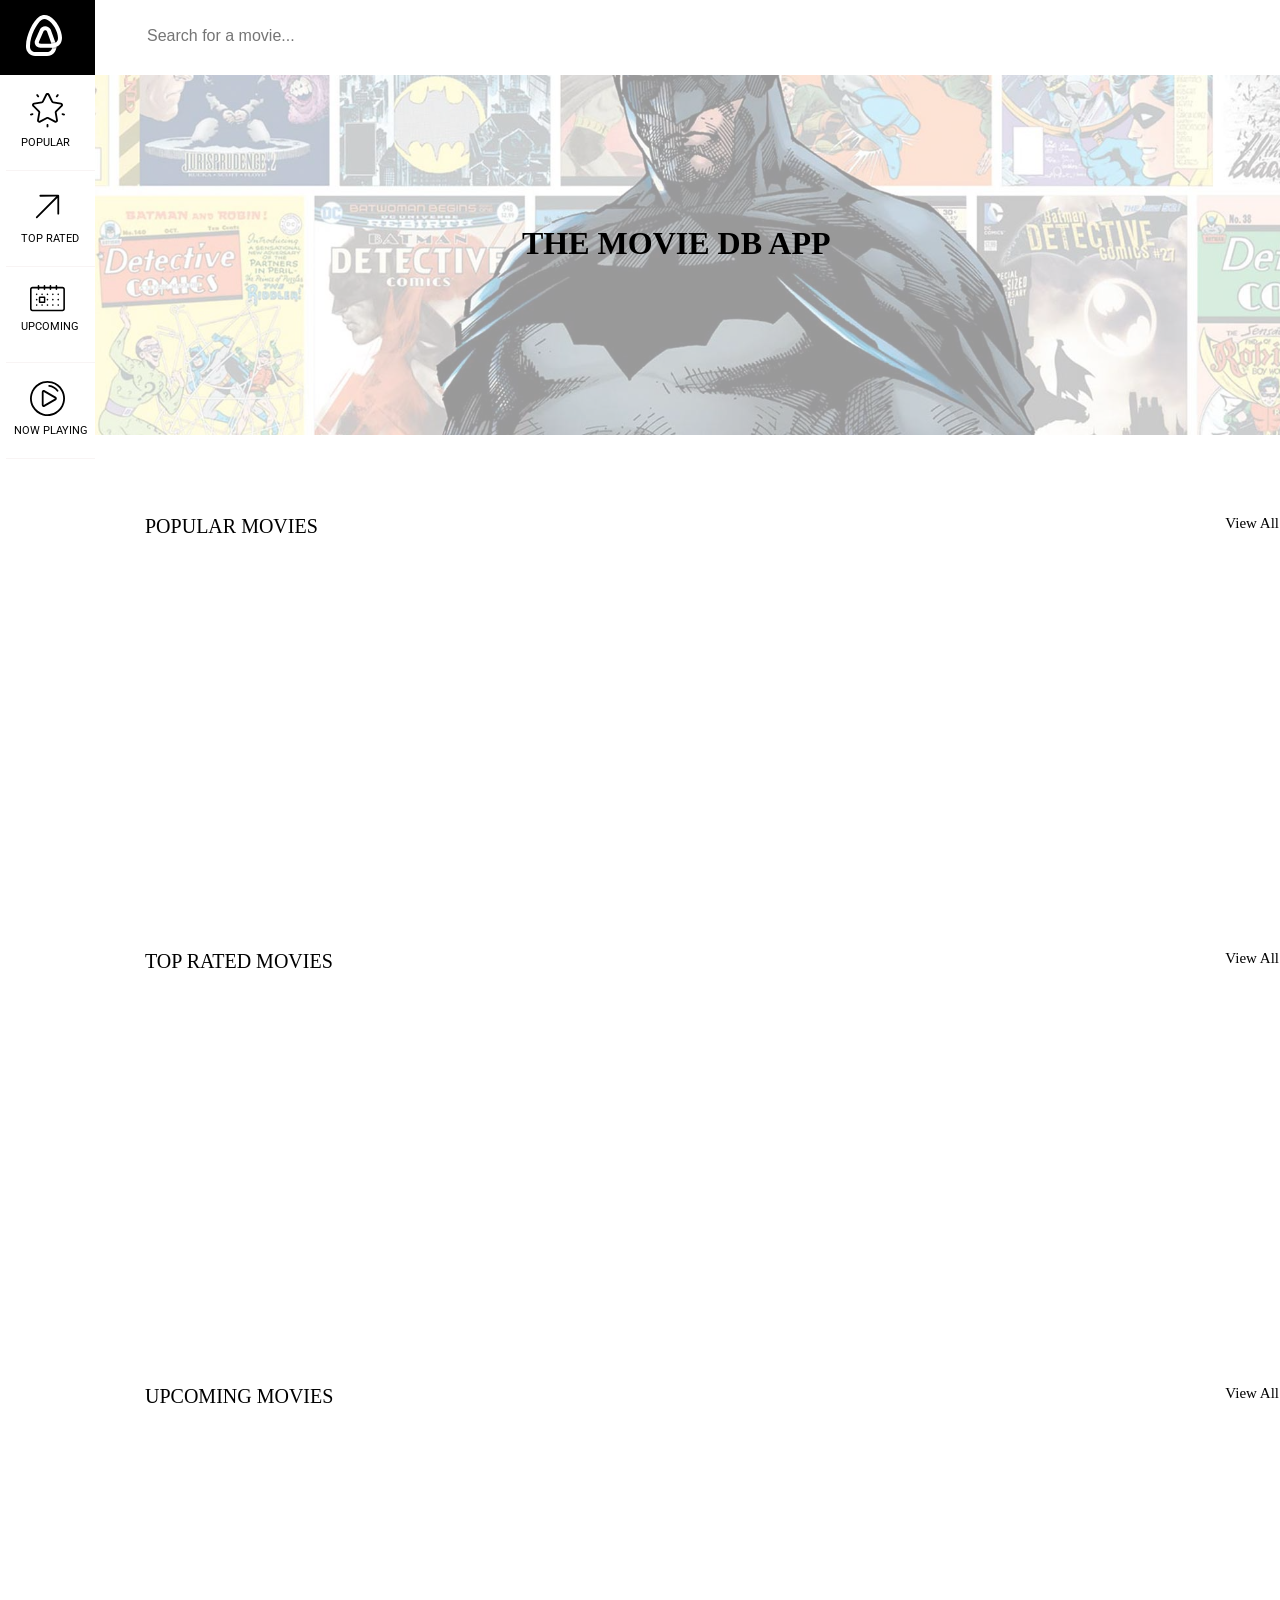
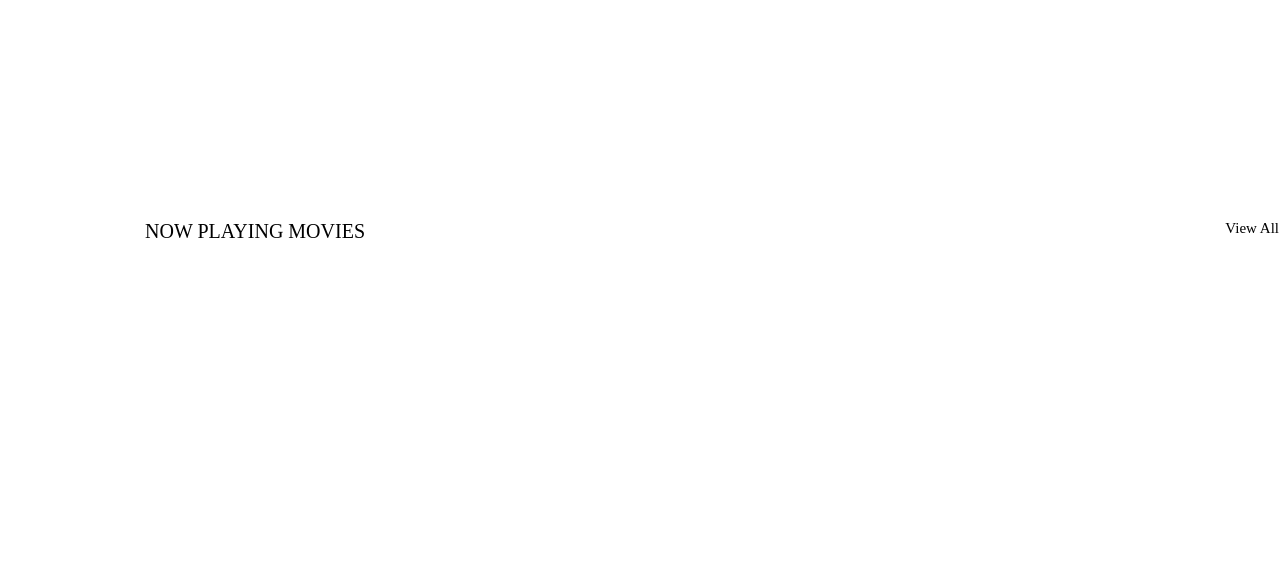
<file: index.html>
<!DOCTYPE html>
<html lang="en">
<head>
    <meta charset="UTF-8">
    <meta name="viewport" content="width=device-width, initial-scale=1.0">
    <meta http-equiv="X-UA-Compatible" content="ie=edge">
    <title>Peliculas</title>
    <link rel="stylesheet" href="trabajo-js-dom.css">
    <link href="https://fonts.googleapis.com/css?family=Roboto:300,400,500&amp;subset=cyrillic" rel="stylesheet">
</head>
<body>
    <div class = 'todo'>
            <div class = "menu">
                    <div class="cuadrado">
                                <img class='logoAda' src="index.svg" alt="">
                    </div>
                    <div class='autocomplete-results input'>
                    <input type="text" name="" id="" placeholder="Search for a movie...">
                    </div>
            </div>
            <div class="cuerpo">
                    <div class="horizontal">
                            <div class="imagen uno">
                                    <svg id="icon_popular" viewBox="0 0 30 30" >
                                        <path d="M27.6684375,11.6432813 C28.2116602,11.1137695 28.4034375,10.3366406 28.1690625,9.61517578 C27.9346289,8.89371094 27.3226758,8.37779297 26.5719727,8.26875 L20.0077148,7.31490234 C19.8788672,7.29621094 19.7674805,7.21529297 19.7098242,7.09845703 L16.7742187,1.1503125 C16.4385352,0.470039062 15.7587305,0.0474609375 15.0001172,0.0474609375 C14.2415039,0.0474609375 13.5616992,0.470039062 13.2260156,1.1503125 L10.2904102,7.09851563 C10.2326953,7.21529297 10.1213672,7.29621094 9.99246094,7.31496094 L3.42832031,8.26875 C2.67761719,8.37779297 2.06572266,8.89371094 1.83123047,9.61517578 C1.59673828,10.3366406 1.78857422,11.1137695 2.33185547,11.6432813 L7.08175781,16.2733008 C7.17498047,16.3642383 7.21757812,16.4951953 7.19554687,16.6235742 L6.07423828,23.1612305 C5.94603516,23.9089453 6.24755859,24.650332 6.86126953,25.0962305 C7.47498047,25.5422461 8.27349609,25.5998438 8.94486328,25.2469336 L14.8160156,22.1602734 C14.9313281,22.0996289 15.0689648,22.0996289 15.1843359,22.1602734 L21.0555469,25.2469336 C21.3475781,25.4004492 21.6635742,25.4763281 21.9780469,25.4762695 C22.3864453,25.4762695 22.7922656,25.3483008 23.1389648,25.0961719 C23.7526758,24.6502148 24.0542578,23.9087695 23.9259961,23.1611719 L22.8046875,16.6235156 C22.7827148,16.4951367 22.8252539,16.3641797 22.9184766,16.2732422 L27.6684375,11.6432813 Z M21.2448633,16.8911719 L22.3661719,23.4289453 C22.4036719,23.6477344 22.2686133,23.7724805 22.2087891,23.8158984 C22.1489062,23.8592578 21.9884766,23.9493164 21.7920703,23.845957 L15.9208594,20.7592969 C15.6326367,20.607832 15.3164648,20.5320117 15.0002344,20.5320117 C14.6840039,20.5320117 14.3677734,20.607832 14.0796094,20.7592383 L8.20845703,23.8458398 C8.01193359,23.9491406 7.8515625,23.8591992 7.79173828,23.8157813 C7.73191406,23.7723633 7.59679688,23.6476172 7.63435547,23.4288281 L8.75566406,16.8911719 C8.86576172,16.2492773 8.653125,15.594668 8.18666016,15.1400391 L3.43675781,10.5100195 C3.27779297,10.3549805 3.31376953,10.1746875 3.33667969,10.104375 C3.35947266,10.0340039 3.43640625,9.86695313 3.65607422,9.83507813 L10.2201563,8.88123047 C10.8646289,8.78759766 11.4215625,8.38306641 11.7098437,7.79894531 L14.6454492,1.85074219 C14.7437109,1.65169922 14.9262891,1.63019531 15.000293,1.63019531 C15.0741797,1.63019531 15.2567578,1.65164063 15.3550781,1.85074219 L15.3550781,1.85080078 L18.2906836,7.79900391 C18.5789062,8.383125 19.1357813,8.78765625 19.7802539,8.88128906 L26.3444531,9.83513672 C26.5641211,9.86701172 26.6409961,10.0340625 26.6638477,10.1044336 C26.6866992,10.1748047 26.7227344,10.3551563 26.5637109,10.5100781 L21.8138086,15.1400977 C21.3474023,15.594668 21.1347656,16.2492773 21.2448633,16.8911719 Z M24.2450977,1.14990234 C24.5987109,1.40677734 24.6770508,1.90171875 24.4201758,2.25533203 L23.5801172,3.41150391 C23.4253125,3.62455078 23.1840234,3.73769531 22.9392773,3.73769531 C22.7780273,3.73769531 22.6153125,3.68853516 22.4747461,3.58652344 C22.1211328,3.32964844 22.042793,2.83470703 22.299668,2.48115234 L23.1397266,1.32498047 C23.3966016,0.971425781 23.8914258,0.893027344 24.2450977,1.14990234 Z M7.696875,2.47646484 C7.95380859,2.83007812 7.87541016,3.32501953 7.52185547,3.58183594 C7.38146484,3.68390625 7.21869141,3.73306641 7.05738281,3.73306641 C6.81257813,3.73306641 6.57128906,3.61998047 6.41642578,3.40675781 L5.57636719,2.25058594 C5.31949219,1.89703125 5.39789063,1.40208984 5.75144531,1.14521484 C6.10511719,0.888457031 6.6,0.966855469 6.85681641,1.32029297 L7.696875,2.47646484 Z M2.9034375,17.8024805 C3.03849609,18.2182031 2.81103516,18.6646289 2.39537109,18.7996875 L1.03617188,19.2413672 C0.954902344,19.267793 0.872460937,19.2803906 0.791425781,19.2803906 C0.457851563,19.2803906 0.147597656,19.0678125 0.0389648437,18.7333008 C-0.09609375,18.3176953 0.131308594,17.8711523 0.54703125,17.7360938 L1.90623047,17.2944141 C2.32195313,17.1593555 2.76837891,17.386875 2.9034375,17.8024805 Z M15.000293,26.5890234 C15.4374023,26.5890234 15.7916602,26.9432813 15.7916602,27.3803906 L15.7916602,28.8096094 C15.7916602,29.2466602 15.4373437,29.6009766 15.000293,29.6009766 C14.5632422,29.6009766 14.2089258,29.2466602 14.2089258,28.8096094 L14.2089258,27.3803906 C14.2089258,26.9433398 14.5632422,26.5890234 15.000293,26.5890234 Z M29.4529688,17.737207 C29.8686328,17.8722656 30.0960938,18.3186914 29.9610352,18.7343555 C29.8524023,19.0688086 29.5421484,19.2814453 29.2085156,19.2814453 C29.1274805,19.2814453 29.0450977,19.2689063 28.9638281,19.2425391 L27.6046289,18.8008594 C27.1889063,18.6658008 26.9615039,18.219375 27.0965625,17.8036523 C27.2316211,17.3879297 27.6782227,17.1605859 28.0937695,17.2955273 L29.4529688,17.737207 Z" fill-rule="nonzero"/></svg>
                                        <span class="letra">POPULAR</span>
                                </div>
                            <div class="imagen dos">
                                <svg id="icon_top_rated" viewBox="0 0 30 30" ><title>Top Rated</title><path d="M24.7750847,5.22491532 C24.7021599,5.15199056 24.6169531,5.09595364 24.52407,5.05757218 C24.4304192,5.01919073 24.3313951,5 24.2323709,5 L8.84447835,5.00076763 C8.41997947,5.00076763 8.07684927,5.34466546 8.07684927,5.76839671 C8.07684927,6.19289559 8.4207471,6.53602579 8.84447835,6.53602579 L22.3785467,6.53525816 L5.22510723,23.6894653 C4.92496426,23.9896082 4.92496426,24.4747498 5.22510723,24.7748928 C5.3747949,24.9245804 5.57130794,24.9998081 5.76782099,24.9998081 C5.96433403,24.9998081 6.16084708,24.9245804 6.31053475,24.7748928 L23.4647418,7.62068568 L23.4647418,21.1539864 C23.4647418,21.5784853 23.807872,21.9216155 24.2323709,21.9216155 C24.6568698,21.9216155 25,21.5784853 25,21.1539864 L25,5.76762908 C25,5.66860493 24.9808093,5.56958078 24.9424278,5.47593003 C24.9040464,5.38304691 24.8480094,5.29784008 24.7750847,5.22491532 Z"/></svg>
                            <span class="letra">TOP RATED</span>
                        </div>
                            <div class="imagen tres">
                                    <svg id="icon_upcoming" viewBox="0 0 30 23"><title>Upcoming</title><path d="M27.8791228,1.5271345 C29.0162573,1.5271345 29.9415205,2.4522807 29.9415789,3.58947368 L29.9415789,20.4650877 C29.9415789,21.6022807 29.0163743,22.5274854 27.8791813,22.5274854 L2.06239766,22.5274854 C0.925204678,22.5274854 0,21.6022807 0,20.4650877 L0,3.58947368 C0,2.4522807 0.925204678,1.5271345 2.0622807,1.5271345 L6.60672515,1.5271345 L6.60672515,0.733040936 C6.60672515,0.353391813 6.91450292,0.0455555556 7.29421053,0.0455555556 C7.67391813,0.0455555556 7.98169591,0.353333333 7.98169591,0.733040936 L7.98169591,1.5271345 L11.7244444,1.5271345 L11.7244444,0.733040936 C11.7244444,0.353391813 12.0322222,0.0455555556 12.4119298,0.0455555556 C12.7916374,0.0455555556 13.0994152,0.353333333 13.0994152,0.733040936 L13.0994152,1.5271345 L16.8420468,1.5271345 L16.8420468,0.733040936 C16.8420468,0.353391813 17.1498246,0.0455555556 17.5295322,0.0455555556 C17.9091813,0.0455555556 18.2170175,0.353333333 18.2170175,0.733040936 L18.2170175,1.5271345 L21.9597661,1.5271345 L21.9597661,0.733040936 C21.9597661,0.353391813 22.2676608,0.0455555556 22.6472515,0.0455555556 C23.0269591,0.0455555556 23.3347368,0.353333333 23.3347368,0.733040936 L23.3347368,1.5271345 L27.8791228,1.5271345 Z M24.2157895,8.69216374 C23.8182736,8.69216374 23.4960234,8.36991349 23.4960234,7.97239766 C23.4960234,7.57488183 23.8182736,7.25263158 24.2157895,7.25263158 C24.6133053,7.25263158 24.9355556,7.57488183 24.9355556,7.97239766 C24.9355556,8.36991349 24.6133053,8.69216374 24.2157895,8.69216374 Z M19.5933333,8.69216374 C19.1958175,8.69216374 18.8735673,8.36991349 18.8735673,7.97239766 C18.8735673,7.57488183 19.1958175,7.25263158 19.5933333,7.25263158 C19.9908492,7.25263158 20.3130994,7.57488183 20.3130994,7.97239766 C20.3130994,8.36991349 19.9908492,8.69216374 19.5933333,8.69216374 Z M14.9708187,8.69216374 C14.5733029,8.69216374 14.2510526,8.36991349 14.2510526,7.97239766 C14.2510526,7.57488183 14.5733029,7.25263158 14.9708187,7.25263158 C15.3683345,7.25263158 15.6905848,7.57488183 15.6905848,7.97239766 C15.6905848,8.36991349 15.3683345,8.69216374 14.9708187,8.69216374 Z M10.3483626,8.69216374 C9.95084674,8.69216374 9.62859649,8.36991349 9.62859649,7.97239766 C9.62859649,7.57488183 9.95084674,7.25263158 10.3483626,7.25263158 C10.7458784,7.25263158 11.0681287,7.57488183 11.0681287,7.97239766 C11.0681287,8.36991349 10.7458784,8.69216374 10.3483626,8.69216374 Z M5.72584795,8.69216374 C5.32833212,8.69216374 5.00608187,8.36991349 5.00608187,7.97239766 C5.00608187,7.57488183 5.32833212,7.25263158 5.72584795,7.25263158 C6.12336378,7.25263158 6.44561404,7.57488183 6.44561404,7.97239766 C6.44561404,8.36991349 6.12336378,8.69216374 5.72584795,8.69216374 Z M24.2157895,13.3146784 C23.8182736,13.3146784 23.4960234,12.9924281 23.4960234,12.5949123 C23.4960234,12.1973965 23.8182736,11.8751462 24.2157895,11.8751462 C24.6133053,11.8751462 24.9355556,12.1973965 24.9355556,12.5949123 C24.9355556,12.9924281 24.6133053,13.3146784 24.2157895,13.3146784 Z M19.5933333,13.3146784 C19.1958175,13.3146784 18.8735673,12.9924281 18.8735673,12.5949123 C18.8735673,12.1973965 19.1958175,11.8751462 19.5933333,11.8751462 C19.9908492,11.8751462 20.3130994,12.1973965 20.3130994,12.5949123 C20.3130994,12.9924281 19.9908492,13.3146784 19.5933333,13.3146784 Z M14.9708187,13.3146784 C14.5733029,13.3146784 14.2510526,12.9924281 14.2510526,12.5949123 C14.2510526,12.1973965 14.5733029,11.8751462 14.9708187,11.8751462 C15.3683345,11.8751462 15.6905848,12.1973965 15.6905848,12.5949123 C15.6905848,12.9924281 15.3683345,13.3146784 14.9708187,13.3146784 Z M5.72584795,13.3146784 C5.32833212,13.3146784 5.00608187,12.9924281 5.00608187,12.5949123 C5.00608187,12.1973965 5.32833212,11.8751462 5.72584795,11.8751462 C6.12336378,11.8751462 6.44561404,12.1973965 6.44561404,12.5949123 C6.44561404,12.9924281 6.12336378,13.3146784 5.72584795,13.3146784 Z M24.2157895,17.9371345 C23.8182736,17.9371345 23.4960234,17.6148843 23.4960234,17.2173684 C23.4960234,16.8198526 23.8182736,16.4976023 24.2157895,16.4976023 C24.6133053,16.4976023 24.9355556,16.8198526 24.9355556,17.2173684 C24.9355556,17.6148843 24.6133053,17.9371345 24.2157895,17.9371345 Z M19.5933333,17.9371345 C19.1958175,17.9371345 18.8735673,17.6148843 18.8735673,17.2173684 C18.8735673,16.8198526 19.1958175,16.4976023 19.5933333,16.4976023 C19.9908492,16.4976023 20.3130994,16.8198526 20.3130994,17.2173684 C20.3130994,17.6148843 19.9908492,17.9371345 19.5933333,17.9371345 Z M14.9708187,17.9371345 C14.5733029,17.9371345 14.2510526,17.6148843 14.2510526,17.2173684 C14.2510526,16.8198526 14.5733029,16.4976023 14.9708187,16.4976023 C15.3683345,16.4976023 15.6905848,16.8198526 15.6905848,17.2173684 C15.6905848,17.6148843 15.3683345,17.9371345 14.9708187,17.9371345 Z M10.3483626,17.9371345 C9.95084674,17.9371345 9.62859649,17.6148843 9.62859649,17.2173684 C9.62859649,16.8198526 9.95084674,16.4976023 10.3483626,16.4976023 C10.7458784,16.4976023 11.0681287,16.8198526 11.0681287,17.2173684 C11.0681287,17.6148843 10.7458784,17.9371345 10.3483626,17.9371345 Z M5.72584795,17.9371345 C5.32833212,17.9371345 5.00608187,17.6148843 5.00608187,17.2173684 C5.00608187,16.8198526 5.32833212,16.4976023 5.72584795,16.4976023 C6.12336378,16.4976023 6.44561404,16.8198526 6.44561404,17.2173684 C6.44561404,17.6148843 6.12336378,17.9371345 5.72584795,17.9371345 Z M12.5204678,9.80409357 C12.8621637,9.80409357 13.1391813,10.0811111 13.1391813,10.422924 L13.1391813,14.7673099 C13.1391813,15.1090643 12.8622222,15.3860234 12.5204678,15.3860234 L8.17602339,15.3860234 C7.83426901,15.3860234 7.55730994,15.1090643 7.55730994,14.7673099 L7.55730994,10.422807 C7.55730994,10.0810526 7.83426901,9.80409357 8.17602339,9.80409357 L12.5204678,9.80409357 Z M11.9017544,14.148538 L11.9016959,14.148538 L11.9016959,11.0415789 L8.79473684,11.0415789 L8.79473684,14.148538 L11.9017544,14.148538 Z M27.8791228,21.1526316 C28.2581871,21.1526316 28.5666082,20.8442105 28.5667251,20.4650877 L28.5666667,20.4650877 L28.5666667,3.58947368 C28.5666667,3.21040936 28.2582456,2.9019883 27.8791813,2.9019883 L23.3347953,2.9019883 L23.3347953,3.69602339 C23.3347953,4.07567251 23.0270175,4.38350877 22.6473099,4.38350877 C22.2676608,4.38350877 21.9598246,4.07561404 21.9598246,3.69602339 L21.9598246,2.9019883 L18.217076,2.9019883 L18.217076,3.69602339 C18.217076,4.07567251 17.9091813,4.38350877 17.5295906,4.38350877 C17.149883,4.38350877 16.8421053,4.07561404 16.8421053,3.69602339 L16.8421053,2.9019883 L13.0994737,2.9019883 L13.0994737,3.69602339 C13.0994737,4.07567251 12.7916959,4.38350877 12.4119883,4.38350877 C12.0322807,4.38350877 11.7245029,4.07561404 11.7245029,3.69602339 L11.7245029,2.9019883 L7.98175439,2.9019883 L7.98175439,3.69602339 C7.98175439,4.07567251 7.67397661,4.38350877 7.29426901,4.38350877 C6.9145614,4.38350877 6.60678363,4.07561404 6.60678363,3.69602339 L6.60678363,2.9019883 L2.06239766,2.9019883 C1.68333333,2.9019883 1.37491228,3.21040936 1.37491228,3.58947368 L1.37491228,20.4651462 C1.37491228,20.8442105 1.68333333,21.1526316 2.06239766,21.1526316 L27.8791228,21.1526316 Z" fill-rule="nonzero"/></svg>
                                <span class="letra">UPCOMING</span>
                                </div>
                            <div class="imagen cuatro">
                                    <svg id="icon_now_playing" viewBox="0 0 30 30"><title>Now Playing</title><path d="M27.9847266,7.50322266 C25.9822852,4.03494141 22.749082,1.55390625 18.8806055,0.517382812 C15.0121875,-0.519257812 10.9716797,0.0127148437 7.50322266,2.01527344 C4.03482422,4.01777344 1.55390625,7.25097656 0.517382812,11.1194531 C-0.519140625,14.9878711 0.0128320312,19.0284961 2.01527344,22.4967773 C4.01765625,25.9650586 7.25097656,28.4460937 11.1193945,29.4826172 C12.4111523,29.8287891 13.7219531,30 15.0244336,30 C17.6224219,30 20.1866016,29.3186133 22.4968359,27.9847852 C25.9651172,25.9823437 28.4461523,22.7491406 29.4826758,18.8806641 C30.5192578,15.0121289 29.987168,10.9716211 27.9847266,7.50322266 Z M27.9743555,18.476543 C27.0457617,21.9421289 24.8231836,24.8387109 21.715957,26.6326172 C18.6088477,28.426582 14.989043,28.9030664 11.523457,27.9745898 C8.0578125,27.0459961 5.16128906,24.823418 3.36732422,21.7161914 C1.57341797,18.609082 1.096875,14.9892188 2.02552734,11.5235742 C2.95417969,8.05798828 5.17675781,5.16152344 8.28392578,3.3675 C10.35375,2.17248047 12.6505664,1.56210937 14.9782031,1.56210937 C16.1448047,1.56210937 17.3195508,1.71550781 18.4763672,2.02552734 C21.9419531,2.95412109 24.8385352,5.17669922 26.6324414,8.28392578 C28.4264063,11.3910937 28.9030078,15.0108984 27.9743555,18.476543 Z M22.1940234,13.5850781 L12.5538281,8.01925781 C12.0422461,7.72388672 11.4314648,7.72400391 10.9198828,8.01919922 C10.4083008,8.31451172 10.1028516,8.84355469 10.1028516,9.43423828 L10.1028516,20.5658789 C10.1028516,21.1565625 10.4082422,21.6855469 10.9198828,21.980918 C11.1756445,22.1286328 11.4561328,22.2024023 11.7367383,22.2024023 C12.0174023,22.2024023 12.2980078,22.128457 12.5537695,21.9808594 L22.194082,16.4150977 C22.7056055,16.119668 23.0109375,15.5906836 23.0109375,15 C23.0109375,14.409375 22.7055469,13.8803906 22.1940234,13.5850781 Z M21.4132031,15.0629297 L11.7729492,20.6286914 C11.7611719,20.6355469 11.7366211,20.649668 11.7005273,20.6286914 C11.6643164,20.6077734 11.6643164,20.5795312 11.6643164,20.5659375 L11.6643164,9.43429687 C11.6643164,9.42070312 11.6643164,9.39246094 11.7005273,9.37154297 C11.714707,9.36333984 11.7270703,9.36052734 11.7376172,9.36052734 C11.7540234,9.36052734 11.7658594,9.36738281 11.7730664,9.37154297 L21.4132617,14.9373633 C21.4250391,14.9441602 21.4494727,14.9582812 21.4494727,15.0001172 C21.4494727,15.0419531 21.4249219,15.0561328 21.4132031,15.0629297 Z M24.2169727,7.87734375 C22.3601953,5.47863281 19.5689648,3.86707031 16.5588867,3.45580078 C16.1321484,3.39738281 15.7380469,3.69638672 15.6796289,4.12371094 C15.6213281,4.55091797 15.920332,4.94455078 16.3475391,5.00296875 C18.9556641,5.35927734 21.3738867,6.75544922 22.9822266,8.83318359 C23.1360937,9.03193359 23.3668945,9.13599609 23.6001562,9.13599609 C23.7670898,9.13599609 23.9353125,9.08273437 24.0774609,8.97257813 C24.418418,8.70867187 24.4808789,8.21830078 24.2169727,7.87734375 Z" fill-rule="nonzero"/></svg>
                                <span class="letra cambiar">NOW PLAYING</span>
                                </div>
                    </div>
                    <div class ="sin flex">
                        <div class="primer parte">
                                <img class="batman" src ="batman.jpg" alt="">
                                <h1 class='textoBatman'>THE MOVIE DB APP </h1>
                        </div>
                        <div class="segunda parte">
                            <div class="conFlexBox">
                                <div class="titulo">POPULAR MOVIES</div>
                                <div class="viewAll">View All</div>
                            </div>
                                <div class="papaCaja"></div>
                        </div>
                        <div class="tercera parte">
                            <div class="conFlexBox">
                                <div class="titulo">TOP RATED MOVIES</div>
                                <div class="viewAll">View All</div>
                            </div>
                            <div class="papaCaja"></div>
                        </div>
                        <div class="cuarta parte">
                            <div class="conFlexBox">
                                <div class="titulo">UPCOMING MOVIES</div>
                                <div class="viewAll">View All</div>
                            </div>
                                <div class="papaCaja"></div>
                        </div>
                        <div class="quinta parte">
                            <div class="conFlexBox">
                                <div class="titulo">NOW PLAYING MOVIES</div>
                                <div class="viewAll">View All</div>
                            </div>
                                <div class="papaCaja">  </div>
                        </div>
                    </div>
                    <div ></div>
            </div>
    </div>
    <div class="modal noDisplay"> 
        <div class="modalDos">
            <div class="tituloModal"></div>
            <div class="cuerpoModal"></div>
        </div>
    </div>
    <script src="trabajo-js-dom.js"></script>
</body>
</html>
</file>
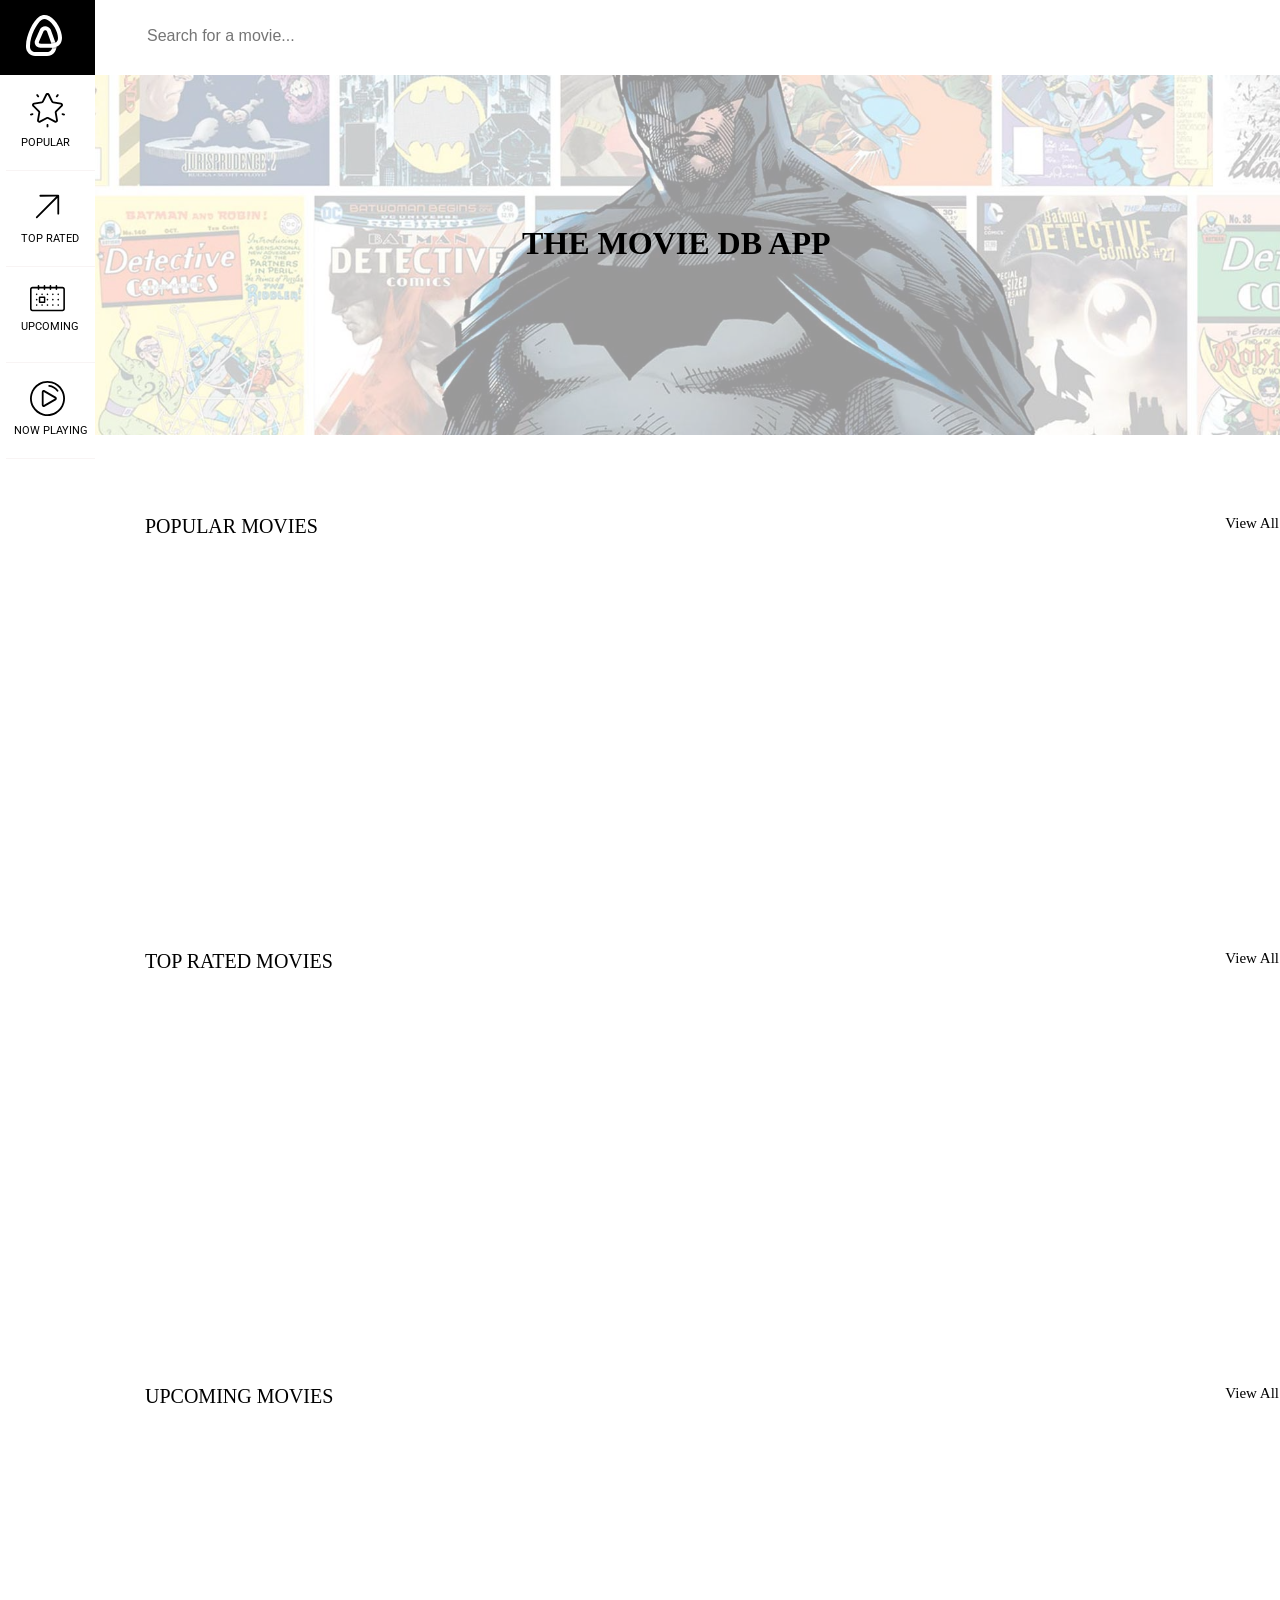
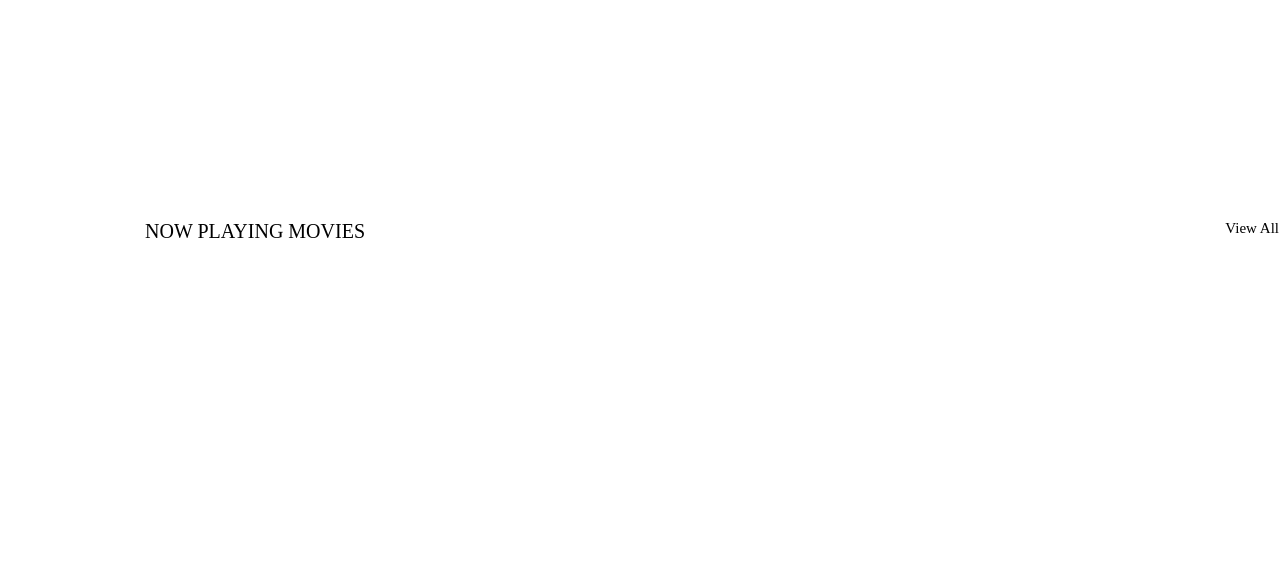
<file: index.html.html>
<!DOCTYPE html>
<html lang="en">
<head>
    <meta charset="UTF-8">
    <meta name="viewport" content="width=device-width, initial-scale=1.0">
    <meta http-equiv="X-UA-Compatible" content="ie=edge">
    <title>Document</title>
    <link rel="stylesheet" href="trabajo-js-dom.css">
    <link href="https://fonts.googleapis.com/css?family=Roboto:300,400,500&amp;subset=cyrillic" rel="stylesheet">
</head>
<body>
    <div class = 'todo'>
            <div class = "menu">
                    <div class="cuadrado">
                                <img src="index.svg" alt="">
                    </div>
                    <div class='autocomplete-results input'>
                    <input type="text" name="" id="" placeholder="Search for a movie...">
                    </div>
            </div>
            <div class="cuerpo">
                    <div class="horizontal">
                            <div class="imagen uno">
                                    <svg id="icon_popular" viewBox="0 0 30 30" >
                                        <path d="M27.6684375,11.6432813 C28.2116602,11.1137695 28.4034375,10.3366406 28.1690625,9.61517578 C27.9346289,8.89371094 27.3226758,8.37779297 26.5719727,8.26875 L20.0077148,7.31490234 C19.8788672,7.29621094 19.7674805,7.21529297 19.7098242,7.09845703 L16.7742187,1.1503125 C16.4385352,0.470039062 15.7587305,0.0474609375 15.0001172,0.0474609375 C14.2415039,0.0474609375 13.5616992,0.470039062 13.2260156,1.1503125 L10.2904102,7.09851563 C10.2326953,7.21529297 10.1213672,7.29621094 9.99246094,7.31496094 L3.42832031,8.26875 C2.67761719,8.37779297 2.06572266,8.89371094 1.83123047,9.61517578 C1.59673828,10.3366406 1.78857422,11.1137695 2.33185547,11.6432813 L7.08175781,16.2733008 C7.17498047,16.3642383 7.21757812,16.4951953 7.19554687,16.6235742 L6.07423828,23.1612305 C5.94603516,23.9089453 6.24755859,24.650332 6.86126953,25.0962305 C7.47498047,25.5422461 8.27349609,25.5998438 8.94486328,25.2469336 L14.8160156,22.1602734 C14.9313281,22.0996289 15.0689648,22.0996289 15.1843359,22.1602734 L21.0555469,25.2469336 C21.3475781,25.4004492 21.6635742,25.4763281 21.9780469,25.4762695 C22.3864453,25.4762695 22.7922656,25.3483008 23.1389648,25.0961719 C23.7526758,24.6502148 24.0542578,23.9087695 23.9259961,23.1611719 L22.8046875,16.6235156 C22.7827148,16.4951367 22.8252539,16.3641797 22.9184766,16.2732422 L27.6684375,11.6432813 Z M21.2448633,16.8911719 L22.3661719,23.4289453 C22.4036719,23.6477344 22.2686133,23.7724805 22.2087891,23.8158984 C22.1489062,23.8592578 21.9884766,23.9493164 21.7920703,23.845957 L15.9208594,20.7592969 C15.6326367,20.607832 15.3164648,20.5320117 15.0002344,20.5320117 C14.6840039,20.5320117 14.3677734,20.607832 14.0796094,20.7592383 L8.20845703,23.8458398 C8.01193359,23.9491406 7.8515625,23.8591992 7.79173828,23.8157813 C7.73191406,23.7723633 7.59679688,23.6476172 7.63435547,23.4288281 L8.75566406,16.8911719 C8.86576172,16.2492773 8.653125,15.594668 8.18666016,15.1400391 L3.43675781,10.5100195 C3.27779297,10.3549805 3.31376953,10.1746875 3.33667969,10.104375 C3.35947266,10.0340039 3.43640625,9.86695313 3.65607422,9.83507813 L10.2201563,8.88123047 C10.8646289,8.78759766 11.4215625,8.38306641 11.7098437,7.79894531 L14.6454492,1.85074219 C14.7437109,1.65169922 14.9262891,1.63019531 15.000293,1.63019531 C15.0741797,1.63019531 15.2567578,1.65164063 15.3550781,1.85074219 L15.3550781,1.85080078 L18.2906836,7.79900391 C18.5789062,8.383125 19.1357813,8.78765625 19.7802539,8.88128906 L26.3444531,9.83513672 C26.5641211,9.86701172 26.6409961,10.0340625 26.6638477,10.1044336 C26.6866992,10.1748047 26.7227344,10.3551563 26.5637109,10.5100781 L21.8138086,15.1400977 C21.3474023,15.594668 21.1347656,16.2492773 21.2448633,16.8911719 Z M24.2450977,1.14990234 C24.5987109,1.40677734 24.6770508,1.90171875 24.4201758,2.25533203 L23.5801172,3.41150391 C23.4253125,3.62455078 23.1840234,3.73769531 22.9392773,3.73769531 C22.7780273,3.73769531 22.6153125,3.68853516 22.4747461,3.58652344 C22.1211328,3.32964844 22.042793,2.83470703 22.299668,2.48115234 L23.1397266,1.32498047 C23.3966016,0.971425781 23.8914258,0.893027344 24.2450977,1.14990234 Z M7.696875,2.47646484 C7.95380859,2.83007812 7.87541016,3.32501953 7.52185547,3.58183594 C7.38146484,3.68390625 7.21869141,3.73306641 7.05738281,3.73306641 C6.81257813,3.73306641 6.57128906,3.61998047 6.41642578,3.40675781 L5.57636719,2.25058594 C5.31949219,1.89703125 5.39789063,1.40208984 5.75144531,1.14521484 C6.10511719,0.888457031 6.6,0.966855469 6.85681641,1.32029297 L7.696875,2.47646484 Z M2.9034375,17.8024805 C3.03849609,18.2182031 2.81103516,18.6646289 2.39537109,18.7996875 L1.03617188,19.2413672 C0.954902344,19.267793 0.872460937,19.2803906 0.791425781,19.2803906 C0.457851563,19.2803906 0.147597656,19.0678125 0.0389648437,18.7333008 C-0.09609375,18.3176953 0.131308594,17.8711523 0.54703125,17.7360938 L1.90623047,17.2944141 C2.32195313,17.1593555 2.76837891,17.386875 2.9034375,17.8024805 Z M15.000293,26.5890234 C15.4374023,26.5890234 15.7916602,26.9432813 15.7916602,27.3803906 L15.7916602,28.8096094 C15.7916602,29.2466602 15.4373437,29.6009766 15.000293,29.6009766 C14.5632422,29.6009766 14.2089258,29.2466602 14.2089258,28.8096094 L14.2089258,27.3803906 C14.2089258,26.9433398 14.5632422,26.5890234 15.000293,26.5890234 Z M29.4529688,17.737207 C29.8686328,17.8722656 30.0960938,18.3186914 29.9610352,18.7343555 C29.8524023,19.0688086 29.5421484,19.2814453 29.2085156,19.2814453 C29.1274805,19.2814453 29.0450977,19.2689063 28.9638281,19.2425391 L27.6046289,18.8008594 C27.1889063,18.6658008 26.9615039,18.219375 27.0965625,17.8036523 C27.2316211,17.3879297 27.6782227,17.1605859 28.0937695,17.2955273 L29.4529688,17.737207 Z" fill-rule="nonzero"/></svg>
                                        <span class="letra">POPULAR</span>
                                </div>
                            <div class="imagen dos">
                                <svg id="icon_top_rated" viewBox="0 0 30 30" ><title>Top Rated</title><path d="M24.7750847,5.22491532 C24.7021599,5.15199056 24.6169531,5.09595364 24.52407,5.05757218 C24.4304192,5.01919073 24.3313951,5 24.2323709,5 L8.84447835,5.00076763 C8.41997947,5.00076763 8.07684927,5.34466546 8.07684927,5.76839671 C8.07684927,6.19289559 8.4207471,6.53602579 8.84447835,6.53602579 L22.3785467,6.53525816 L5.22510723,23.6894653 C4.92496426,23.9896082 4.92496426,24.4747498 5.22510723,24.7748928 C5.3747949,24.9245804 5.57130794,24.9998081 5.76782099,24.9998081 C5.96433403,24.9998081 6.16084708,24.9245804 6.31053475,24.7748928 L23.4647418,7.62068568 L23.4647418,21.1539864 C23.4647418,21.5784853 23.807872,21.9216155 24.2323709,21.9216155 C24.6568698,21.9216155 25,21.5784853 25,21.1539864 L25,5.76762908 C25,5.66860493 24.9808093,5.56958078 24.9424278,5.47593003 C24.9040464,5.38304691 24.8480094,5.29784008 24.7750847,5.22491532 Z"/></svg>
                            <span class="letra">TOP RATED</span>
                        </div>
                            <div class="imagen tres">
                                    <svg id="icon_upcoming" viewBox="0 0 30 23"><title>Upcoming</title><path d="M27.8791228,1.5271345 C29.0162573,1.5271345 29.9415205,2.4522807 29.9415789,3.58947368 L29.9415789,20.4650877 C29.9415789,21.6022807 29.0163743,22.5274854 27.8791813,22.5274854 L2.06239766,22.5274854 C0.925204678,22.5274854 0,21.6022807 0,20.4650877 L0,3.58947368 C0,2.4522807 0.925204678,1.5271345 2.0622807,1.5271345 L6.60672515,1.5271345 L6.60672515,0.733040936 C6.60672515,0.353391813 6.91450292,0.0455555556 7.29421053,0.0455555556 C7.67391813,0.0455555556 7.98169591,0.353333333 7.98169591,0.733040936 L7.98169591,1.5271345 L11.7244444,1.5271345 L11.7244444,0.733040936 C11.7244444,0.353391813 12.0322222,0.0455555556 12.4119298,0.0455555556 C12.7916374,0.0455555556 13.0994152,0.353333333 13.0994152,0.733040936 L13.0994152,1.5271345 L16.8420468,1.5271345 L16.8420468,0.733040936 C16.8420468,0.353391813 17.1498246,0.0455555556 17.5295322,0.0455555556 C17.9091813,0.0455555556 18.2170175,0.353333333 18.2170175,0.733040936 L18.2170175,1.5271345 L21.9597661,1.5271345 L21.9597661,0.733040936 C21.9597661,0.353391813 22.2676608,0.0455555556 22.6472515,0.0455555556 C23.0269591,0.0455555556 23.3347368,0.353333333 23.3347368,0.733040936 L23.3347368,1.5271345 L27.8791228,1.5271345 Z M24.2157895,8.69216374 C23.8182736,8.69216374 23.4960234,8.36991349 23.4960234,7.97239766 C23.4960234,7.57488183 23.8182736,7.25263158 24.2157895,7.25263158 C24.6133053,7.25263158 24.9355556,7.57488183 24.9355556,7.97239766 C24.9355556,8.36991349 24.6133053,8.69216374 24.2157895,8.69216374 Z M19.5933333,8.69216374 C19.1958175,8.69216374 18.8735673,8.36991349 18.8735673,7.97239766 C18.8735673,7.57488183 19.1958175,7.25263158 19.5933333,7.25263158 C19.9908492,7.25263158 20.3130994,7.57488183 20.3130994,7.97239766 C20.3130994,8.36991349 19.9908492,8.69216374 19.5933333,8.69216374 Z M14.9708187,8.69216374 C14.5733029,8.69216374 14.2510526,8.36991349 14.2510526,7.97239766 C14.2510526,7.57488183 14.5733029,7.25263158 14.9708187,7.25263158 C15.3683345,7.25263158 15.6905848,7.57488183 15.6905848,7.97239766 C15.6905848,8.36991349 15.3683345,8.69216374 14.9708187,8.69216374 Z M10.3483626,8.69216374 C9.95084674,8.69216374 9.62859649,8.36991349 9.62859649,7.97239766 C9.62859649,7.57488183 9.95084674,7.25263158 10.3483626,7.25263158 C10.7458784,7.25263158 11.0681287,7.57488183 11.0681287,7.97239766 C11.0681287,8.36991349 10.7458784,8.69216374 10.3483626,8.69216374 Z M5.72584795,8.69216374 C5.32833212,8.69216374 5.00608187,8.36991349 5.00608187,7.97239766 C5.00608187,7.57488183 5.32833212,7.25263158 5.72584795,7.25263158 C6.12336378,7.25263158 6.44561404,7.57488183 6.44561404,7.97239766 C6.44561404,8.36991349 6.12336378,8.69216374 5.72584795,8.69216374 Z M24.2157895,13.3146784 C23.8182736,13.3146784 23.4960234,12.9924281 23.4960234,12.5949123 C23.4960234,12.1973965 23.8182736,11.8751462 24.2157895,11.8751462 C24.6133053,11.8751462 24.9355556,12.1973965 24.9355556,12.5949123 C24.9355556,12.9924281 24.6133053,13.3146784 24.2157895,13.3146784 Z M19.5933333,13.3146784 C19.1958175,13.3146784 18.8735673,12.9924281 18.8735673,12.5949123 C18.8735673,12.1973965 19.1958175,11.8751462 19.5933333,11.8751462 C19.9908492,11.8751462 20.3130994,12.1973965 20.3130994,12.5949123 C20.3130994,12.9924281 19.9908492,13.3146784 19.5933333,13.3146784 Z M14.9708187,13.3146784 C14.5733029,13.3146784 14.2510526,12.9924281 14.2510526,12.5949123 C14.2510526,12.1973965 14.5733029,11.8751462 14.9708187,11.8751462 C15.3683345,11.8751462 15.6905848,12.1973965 15.6905848,12.5949123 C15.6905848,12.9924281 15.3683345,13.3146784 14.9708187,13.3146784 Z M5.72584795,13.3146784 C5.32833212,13.3146784 5.00608187,12.9924281 5.00608187,12.5949123 C5.00608187,12.1973965 5.32833212,11.8751462 5.72584795,11.8751462 C6.12336378,11.8751462 6.44561404,12.1973965 6.44561404,12.5949123 C6.44561404,12.9924281 6.12336378,13.3146784 5.72584795,13.3146784 Z M24.2157895,17.9371345 C23.8182736,17.9371345 23.4960234,17.6148843 23.4960234,17.2173684 C23.4960234,16.8198526 23.8182736,16.4976023 24.2157895,16.4976023 C24.6133053,16.4976023 24.9355556,16.8198526 24.9355556,17.2173684 C24.9355556,17.6148843 24.6133053,17.9371345 24.2157895,17.9371345 Z M19.5933333,17.9371345 C19.1958175,17.9371345 18.8735673,17.6148843 18.8735673,17.2173684 C18.8735673,16.8198526 19.1958175,16.4976023 19.5933333,16.4976023 C19.9908492,16.4976023 20.3130994,16.8198526 20.3130994,17.2173684 C20.3130994,17.6148843 19.9908492,17.9371345 19.5933333,17.9371345 Z M14.9708187,17.9371345 C14.5733029,17.9371345 14.2510526,17.6148843 14.2510526,17.2173684 C14.2510526,16.8198526 14.5733029,16.4976023 14.9708187,16.4976023 C15.3683345,16.4976023 15.6905848,16.8198526 15.6905848,17.2173684 C15.6905848,17.6148843 15.3683345,17.9371345 14.9708187,17.9371345 Z M10.3483626,17.9371345 C9.95084674,17.9371345 9.62859649,17.6148843 9.62859649,17.2173684 C9.62859649,16.8198526 9.95084674,16.4976023 10.3483626,16.4976023 C10.7458784,16.4976023 11.0681287,16.8198526 11.0681287,17.2173684 C11.0681287,17.6148843 10.7458784,17.9371345 10.3483626,17.9371345 Z M5.72584795,17.9371345 C5.32833212,17.9371345 5.00608187,17.6148843 5.00608187,17.2173684 C5.00608187,16.8198526 5.32833212,16.4976023 5.72584795,16.4976023 C6.12336378,16.4976023 6.44561404,16.8198526 6.44561404,17.2173684 C6.44561404,17.6148843 6.12336378,17.9371345 5.72584795,17.9371345 Z M12.5204678,9.80409357 C12.8621637,9.80409357 13.1391813,10.0811111 13.1391813,10.422924 L13.1391813,14.7673099 C13.1391813,15.1090643 12.8622222,15.3860234 12.5204678,15.3860234 L8.17602339,15.3860234 C7.83426901,15.3860234 7.55730994,15.1090643 7.55730994,14.7673099 L7.55730994,10.422807 C7.55730994,10.0810526 7.83426901,9.80409357 8.17602339,9.80409357 L12.5204678,9.80409357 Z M11.9017544,14.148538 L11.9016959,14.148538 L11.9016959,11.0415789 L8.79473684,11.0415789 L8.79473684,14.148538 L11.9017544,14.148538 Z M27.8791228,21.1526316 C28.2581871,21.1526316 28.5666082,20.8442105 28.5667251,20.4650877 L28.5666667,20.4650877 L28.5666667,3.58947368 C28.5666667,3.21040936 28.2582456,2.9019883 27.8791813,2.9019883 L23.3347953,2.9019883 L23.3347953,3.69602339 C23.3347953,4.07567251 23.0270175,4.38350877 22.6473099,4.38350877 C22.2676608,4.38350877 21.9598246,4.07561404 21.9598246,3.69602339 L21.9598246,2.9019883 L18.217076,2.9019883 L18.217076,3.69602339 C18.217076,4.07567251 17.9091813,4.38350877 17.5295906,4.38350877 C17.149883,4.38350877 16.8421053,4.07561404 16.8421053,3.69602339 L16.8421053,2.9019883 L13.0994737,2.9019883 L13.0994737,3.69602339 C13.0994737,4.07567251 12.7916959,4.38350877 12.4119883,4.38350877 C12.0322807,4.38350877 11.7245029,4.07561404 11.7245029,3.69602339 L11.7245029,2.9019883 L7.98175439,2.9019883 L7.98175439,3.69602339 C7.98175439,4.07567251 7.67397661,4.38350877 7.29426901,4.38350877 C6.9145614,4.38350877 6.60678363,4.07561404 6.60678363,3.69602339 L6.60678363,2.9019883 L2.06239766,2.9019883 C1.68333333,2.9019883 1.37491228,3.21040936 1.37491228,3.58947368 L1.37491228,20.4651462 C1.37491228,20.8442105 1.68333333,21.1526316 2.06239766,21.1526316 L27.8791228,21.1526316 Z" fill-rule="nonzero"/></svg>
                                <span class="letra">UPCOMING</span>
                                </div>
                            <div class="imagen cuatro">
                                    <svg id="icon_now_playing" viewBox="0 0 30 30"><title>Now Playing</title><path d="M27.9847266,7.50322266 C25.9822852,4.03494141 22.749082,1.55390625 18.8806055,0.517382812 C15.0121875,-0.519257812 10.9716797,0.0127148437 7.50322266,2.01527344 C4.03482422,4.01777344 1.55390625,7.25097656 0.517382812,11.1194531 C-0.519140625,14.9878711 0.0128320312,19.0284961 2.01527344,22.4967773 C4.01765625,25.9650586 7.25097656,28.4460937 11.1193945,29.4826172 C12.4111523,29.8287891 13.7219531,30 15.0244336,30 C17.6224219,30 20.1866016,29.3186133 22.4968359,27.9847852 C25.9651172,25.9823437 28.4461523,22.7491406 29.4826758,18.8806641 C30.5192578,15.0121289 29.987168,10.9716211 27.9847266,7.50322266 Z M27.9743555,18.476543 C27.0457617,21.9421289 24.8231836,24.8387109 21.715957,26.6326172 C18.6088477,28.426582 14.989043,28.9030664 11.523457,27.9745898 C8.0578125,27.0459961 5.16128906,24.823418 3.36732422,21.7161914 C1.57341797,18.609082 1.096875,14.9892188 2.02552734,11.5235742 C2.95417969,8.05798828 5.17675781,5.16152344 8.28392578,3.3675 C10.35375,2.17248047 12.6505664,1.56210937 14.9782031,1.56210937 C16.1448047,1.56210937 17.3195508,1.71550781 18.4763672,2.02552734 C21.9419531,2.95412109 24.8385352,5.17669922 26.6324414,8.28392578 C28.4264063,11.3910937 28.9030078,15.0108984 27.9743555,18.476543 Z M22.1940234,13.5850781 L12.5538281,8.01925781 C12.0422461,7.72388672 11.4314648,7.72400391 10.9198828,8.01919922 C10.4083008,8.31451172 10.1028516,8.84355469 10.1028516,9.43423828 L10.1028516,20.5658789 C10.1028516,21.1565625 10.4082422,21.6855469 10.9198828,21.980918 C11.1756445,22.1286328 11.4561328,22.2024023 11.7367383,22.2024023 C12.0174023,22.2024023 12.2980078,22.128457 12.5537695,21.9808594 L22.194082,16.4150977 C22.7056055,16.119668 23.0109375,15.5906836 23.0109375,15 C23.0109375,14.409375 22.7055469,13.8803906 22.1940234,13.5850781 Z M21.4132031,15.0629297 L11.7729492,20.6286914 C11.7611719,20.6355469 11.7366211,20.649668 11.7005273,20.6286914 C11.6643164,20.6077734 11.6643164,20.5795312 11.6643164,20.5659375 L11.6643164,9.43429687 C11.6643164,9.42070312 11.6643164,9.39246094 11.7005273,9.37154297 C11.714707,9.36333984 11.7270703,9.36052734 11.7376172,9.36052734 C11.7540234,9.36052734 11.7658594,9.36738281 11.7730664,9.37154297 L21.4132617,14.9373633 C21.4250391,14.9441602 21.4494727,14.9582812 21.4494727,15.0001172 C21.4494727,15.0419531 21.4249219,15.0561328 21.4132031,15.0629297 Z M24.2169727,7.87734375 C22.3601953,5.47863281 19.5689648,3.86707031 16.5588867,3.45580078 C16.1321484,3.39738281 15.7380469,3.69638672 15.6796289,4.12371094 C15.6213281,4.55091797 15.920332,4.94455078 16.3475391,5.00296875 C18.9556641,5.35927734 21.3738867,6.75544922 22.9822266,8.83318359 C23.1360937,9.03193359 23.3668945,9.13599609 23.6001562,9.13599609 C23.7670898,9.13599609 23.9353125,9.08273437 24.0774609,8.97257813 C24.418418,8.70867187 24.4808789,8.21830078 24.2169727,7.87734375 Z" fill-rule="nonzero"/></svg>
                                <span class="letra cambiar">NOW PLAYING</span>
                                </div>
                    </div>
                    <div class ="sin flex">
                        <div class="primer parte">
                                <img class="batman" src ="batman.jpg" alt="">
                                <h1 class='textoBatman'>THE MOVIE DB APP
                                     </h1>
                        </div>
                        <div class="segunda parte">
                            <div class="conFlexBox">
                                <div class="titulo">POPULAR MOVIES</div>
                                <div class="viewAll">View All</div>
                            </div>
                            <div class="papaCaja">
                                <!-- <div class="cajita"> <img src="" alt=""></div>
                                <div class="cajita"></div>
                                <div class="cajita"></div>
                                <div class="cajita"></div>
                                <div class="cajita"></div> -->
                            </div>
                        </div>
                        <div class="tercera parte">
                            <div class="conFlexBox">
                                <div class="titulo">TOP RATED MOVIES</div>
                                <div class="viewAll">View All</div>
                            </div>
                            <div class="papaCaja">
                                <!-- <div class="cajita"></div>
                                <div class="cajita"></div>
                                <div class="cajita"></div>
                                <div class="cajita"></div>
                                <div class="cajita"></div> -->
                            </div>
                        </div>
                        <div class="cuarta parte">
                            <div class="conFlexBox">
                                <div class="titulo">UPCOMING MOVIES</div>
                                <div class="viewAll">View All</div>
                            </div>
                            <div class="papaCaja">
                                <!-- <div class="cajita"></div>
                                <div class="cajita"></div>
                                <div class="cajita"></div>
                                <div class="cajita"></div>
                                <div class="cajita"></div> -->
                            </div>
                        </div>
                        <div class="quinta parte">
                            <div class="conFlexBox">
                                <div class="titulo">NOW PLAYING MOVIES</div>
                                <div class="viewAll">View All</div>
                            </div>
                            <div class="papaCaja">
                                <!-- <div class="cajita"></div>
                                <div class="cajita"></div>
                                <div class="cajita"></div>
                                <div class="cajita"></div>
                                <div class="cajita"></div> -->
                            </div>
                        </div>
                        
                    </div>
                    <div ></div>
            </div>
    </div>
    <script src="trabajo-js-dom.js"></script>
</body>
</html>
</file>
<file: trabajo-js-dom.css>
body {
  margin: 0px;
  position: relative;
}

.menu {
  height: 75px;
  width: 100vw;
  display: flex; 
  position: fixed;
  z-index: 1; 
}
.cuerpo{
  width: 100vw;
  height: 1000px;
  background-color: white;  
  display: flex;
}

.cuadrado{
  width: 95px;
  height: 75px;
  background-color: black;
  position: fixed;
}

.cuadrado img{
  margin-left: 26px;
  margin-top: 15px;
  width: 36px;
}

.logoAda{
  cursor: pointer;
}

.horizontal{
  margin-top: 75px;
  width: 90px;
  height: 75px;;
  background-color: white;
  position: fixed;
  z-index: 0
}

.parte{
  margin-top: 55px;
  margin-left: 95px;
  width: 1254px;
  height: 380px;

}

.primer{
  position: relative;
}

.imagen{
  width: 89px;
  height: 95px;
  margin-left: 6px;  
  border-bottom: 0.2px solid rgb(248, 244, 244);
}

input{
  width: 800px;
  height: 40px;
  margin-left: 50px;
  margin-top: 15px;
  border: none;
  color: black;
  font-size: 16px;
}

.input{
  background-color: white;
  width: 100%;
  margin-left: 95px;
}

.primeraparte{
  height: 384px;
  width: 100%;
  background-color: white;
}

.batman{
  background-color: white;
  width: 100%;
  height: 100%;
  opacity: 0.4;
  object-fit: cover;
}


#icon_popular{
  width: 35px;
  margin-left: 24px;
  margin-top: 18px;
  opacity: 1;
  cursor: pointer;
}

 #icon_top_rated{
  width: 35px;
  margin-left: 24px;
  margin-top: 18px;
  opacity: 1;
  cursor: pointer;
}

#icon_upcoming{
  width: 35px;
  margin-left: 24px;
  margin-top: 18px;
  opacity: 1;
  cursor: pointer;
} 

#icon_now_playing{
  width: 35px;
  margin-left: 24px;
  margin-top: 18px;
  opacity: 1;
  cursor: pointer;
} 


.letra{
  color: black;
  font-size: 11px;
  margin-left:15px;
  margin-top: 15px;
  font-family: Roboto,sans-serif;
}

.cambiar{
  margin-left: 8px;
}
 

.titulo{
  color: black;
  font-size: 20px;
  margin-top: 25px;
  margin-left: 50px;
  margin-bottom: 10px;
}
/*# sourceMappingURL=trabajo-js-dom.css.maoboto,sans-serif;p */

.viewAll{
  color: black;
  font-size: 15px;
  margin-top: 25px;
  margin-left: 80px;
  margin-right: 70px;
  cursor: pointer;
}

.conFlexBox{
  display: flex;
  justify-content: space-between;  
}

.cajita{
  width: 200px;
  margin-left: 20px;
  cursor: pointer;
}

.papaCaja{
  display: flex;
  justify-content: space-between;   
  margin: 20px;
  flex-wrap: wrap;
}

.cajita img{
  width:180px;
  height: auto;
  margin: 20px;
}

.cajita img:hover{
  margin-top: 14px;
}

.textoBatman{
  width: 400px;
  height: 40px;
  position: absolute;
  color: black;
  left: 0;
  right: 0;
  top: 0;
  bottom: 0;
  margin: auto;
}

.noDisplay{
  display: none;
}

button{
    margin-left: 550px;
    width: 150px;
    background: black;
    color: white;
    font-size: 18px;
    margin-bottom: 20px;
    height: 40px;
    cursor: pointer;
}

.modal{ 
    width: 100vw;
    height: 600px;
    background-color: rgb(0,0,0,0.6);
    position: fixed;
    top: 10px;
}

.modalDos{
  width: 800px;
  height: 80%;
  background: white;
  margin: auto;
  margin-top: 90px;
}

.tituloModal{
  width: 800px;
  height: 40%;
  background-image: URL(https://image.tmdb.org/t/p/original)
}

.cuerpoModal{
  width: 800px;
  height: 60%;
  background: blue;
}
</file>
